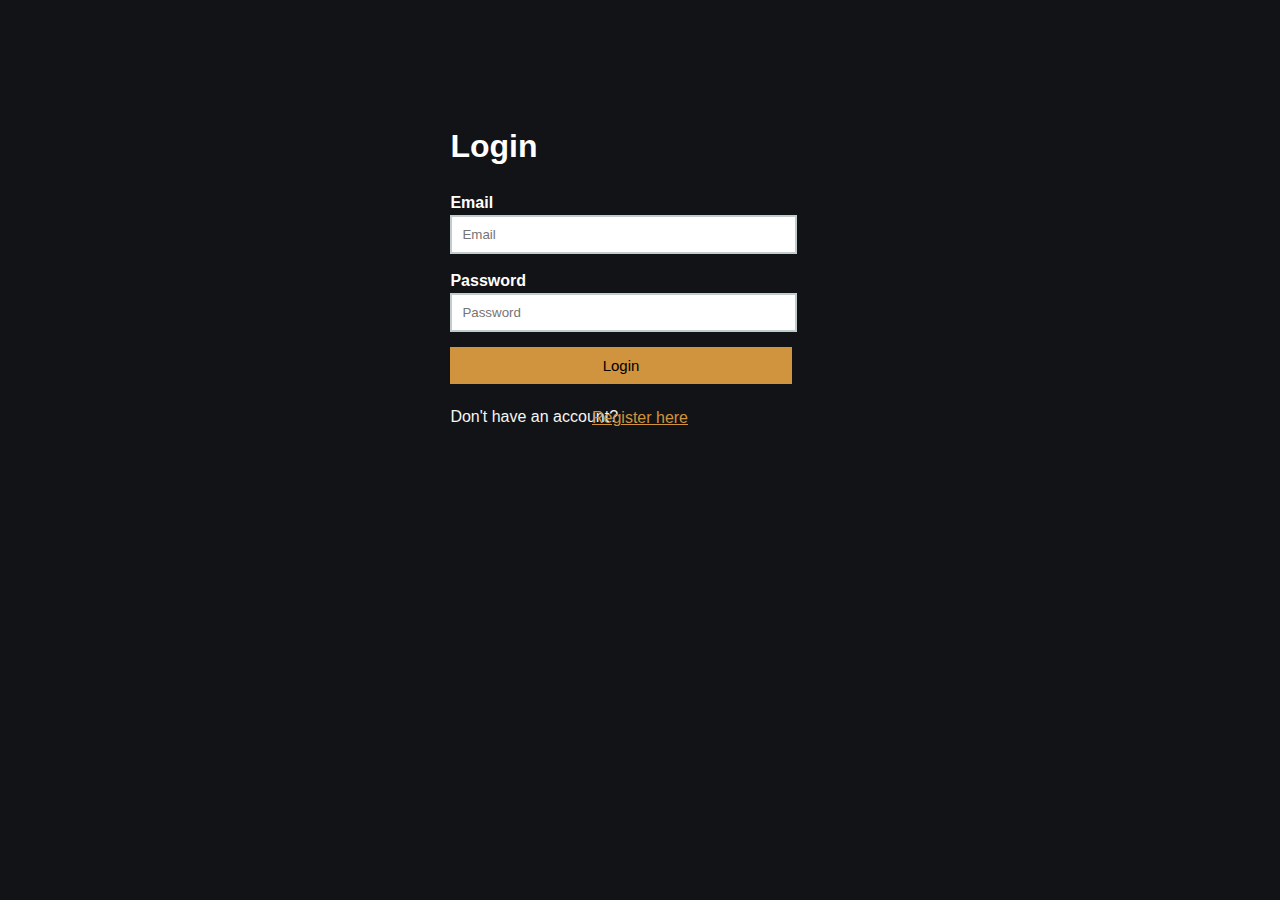
<file: login (1).html>
<!DOCTYPE html>
<html>

<head>
  <meta charset="utf-8">
  <title>Login</title>
  <style>
    body {
      font-family: "Open Sans", Helvetica, Arial, sans-serif;
      line-height: 1.5;
      background-color: #111317;
    }

    h1 {
      color: #FFF;
    }

    .container {
      max-width: 600px;
      width: 30%;
      margin: 122px auto;
    }

    form {
      width: 100%;
    }

    label {
      font-weight: bold;
      margin-bottom: 15px;
      color: #FFF;
    }

    input,
    textarea {
      font-family: "Open Sans", Helvetica, Arial, sans-serif;
      width: 85%;
      border: 2px solid #c1cdcd;
      background: #FFF;
      margin: 0 0 5px;
      padding: 10px;
    }

    fieldset {
      border: medium none !important;
      margin: 0 0 10px;
      min-width: 100%;
      padding: 0;
      width: 100%;
    }

    button {
      cursor: pointer;
      width: 90%;
      border: none;
      background: rgb(208, 147, 62);
      color: #000;
      margin: 0 0 5px;
      padding: 10px;
      font-size: 15px;
    }
    p{
		color: whitesmoke;
	}

    .register-link {
      display: block;
      margin-top: -23px;
      text-align: center;
      color: rgb(208, 147, 62);
    }

  </style>
</head>
<body>
  <div class="container">
    <h1>Login</h1>
    <form action="login.php" method="post">
      <fieldset>
        <label>Email</label>
        <input type="email" name="loginEmail" placeholder="Email" required>
      </fieldset>
      <fieldset>
        <label>Password</label>
        <input type="password" name="loginPassword" placeholder="Password" required>
      </fieldset>
      <fieldset>
        <button type="submit" name="loginSubmit">Login</button>
      </fieldset>
    </form>
    <p>Don't have an account? <a href="register.php" class="register-link">Register here</a></p>
  </div>
</body>
</html>
</html>
</file>
